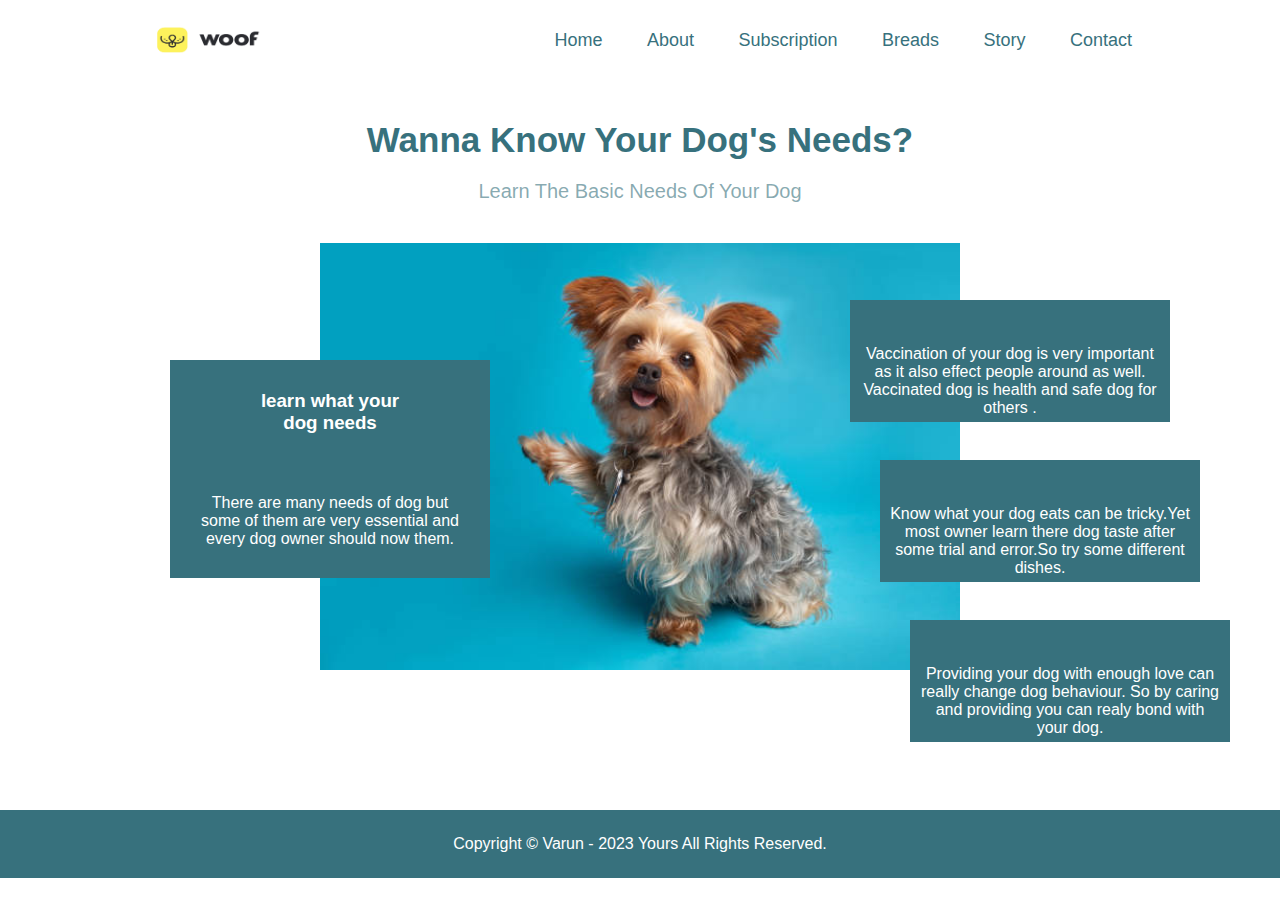
<file: about.html>
<html lang="en">

<head>
    <meta charset="UTF-8">
    <meta name="viewport" content="width=device-width, initial-scale=1.0">
    <title>Document</title>
    <link rel="stylesheet" href=>
    
    <link rel="stylesheet" href="https://cdnjs.cloudflare.com/ajax/libs/font-awesome/6.4.2/css/all.min.css"
        integrity="sha512-z3gLpd7yknf1YoNbCzqRKc4qyor8gaKU1qmn+CShxbuBusANI9QpRohGBreCFkKxLhei6S9CQXFEbbKuqLg0DA=="
        crossorigin="anonymous" referrerpolicy="no-referrer" />
<style>
    * {
    margin: 0;
    padding: 0;
    font-family: Verdana, Geneva, Tahoma, sans-serif;
    box-sizing: border-box;
}
nav img{
    cursor: pointer;
}



#header {
    width: 100%;
   
    
    background-size: cover;
    background-position: center;
}



.container {
    padding: 10px 10%;

}

nav {
    display: flex;
    justify-content: space-between;
    flex-wrap: wrap;
    align-items: center;
   
    
}

nav ul li {
    display: inline-block;
    list-style: none;
    margin: 10px 20px;
}

nav ul li a {
    color: rgb(0, 0, 0);
    text-decoration: none;
    font-size: 18px;
    position: relative;
    text-transform: capitalize;
    color: #37717D;
   
}


nav ul li a::after {
    content: '';
    width: 0;
    height: 3px;
    background: #37717D;
    position: absolute;
    left: 0;
    bottom: -6px;
    transition: 0.5s
}

nav ul li a:hover::after {
    width: 100%;
}
nav .fas{
    display: none;
}
#second {
    
    
    width: 100%;
    padding: 10px 0px;
    position: relative;

}

.header_two {
    padding: 20px 20px;
    
}

.header_two h2 {
    font-size: 35px;
    display: flex;
    justify-content: center;
    align-items: center;
    margin-top: 10px;
    text-transform: capitalize;
    color:#37717D   ;
    
   

}

.header_two p {
    font-size: 20px;
    display: flex;
    text-align: center;
    justify-content: center;
    padding-top: 20px;
    padding-bottom: 20px;
    text-transform: capitalize; 
    color: #37717d9a;   

}

#dog2 {
    display: flex;
    width: 50%;
    justify-content: center;
    align-items: center;
    margin: auto;
    padding-bottom: 100px;



}

.card {
    /* border: 2px solid black; */
    width: 25%;
    background-color: white;
    position: absolute;
    top: 280px;
    left: 170px;
    background-color: #37717D;
    color: white;


}

.card h3 {
    padding: 30px;
    text-align: center;
}

.card p {
    padding: 30px;
    text-align: center;
}

.card_2 {
    width: 25%;
    background-color: white;
    position: absolute;
    top: 220px;
    left: 850px;
    background-color: #37717D;
    color: white;
}

.card_2 a {
    text-decoration: none;
    color: rgb(255, 255, 255);
}

.card_2 a i:hover {
    transform: scale(1.4);
}

.card_2 i {
    font-size: 30px;
    padding: 20px;
    display: flex;
    justify-content: center;
    align-items: center;
    transition: 0.5s;
}

.card_2 p {
    padding: 5px 10px;
    text-align: center;
}

.card_3 {
    width: 25%;
    background-color: white;
    position: absolute;
    top: 380px;
    left: 880px;
    background-color: #37717D;
    color: white;
}

.card_3 i {
    font-size: 30px;
    padding: 20px;
    display: flex;
    justify-content: center;
    align-items: center;
    transition: 0.5s;
}

.card_3 p {
    padding: 5px 10px;
    text-align: center;
}

.card_3 a {
    text-decoration: none;
    color: rgb(255, 255, 255);
}

.card_3 a i:hover {
    transform: scale(1.4);
}

.card_4 {
    width: 25%;
    background-color: white;
    position: absolute;
    top: 540px;
    left: 910px;
    background-color: #37717D;
    color: white;
}

.card_4 i {
    font-size: 30px;
    padding: 20px;
    display: flex;
    justify-content: center;
    align-items: center;
    transition: 0.5s;
}

.card_4 p {
    padding: 5px 10px;
    text-align: center;
}

.card_4 a {
    text-decoration: none;
    color: rgb(255, 255, 255);
}

.card_4 a i:hover {
    transform: scale(1.4);
}
.copyright {
    width: 100%;
    text-align: center;
    padding: 25px 0;
    background: #262626;
    font-weight: 300;
    margin-top: 30px;
}

.copyright i {
    color: #00c3ff;
}
.copyright {
    width: 100%;
    text-align: center;
    padding: 25px 0;
    background: #37717D;
    font-weight: 300;
    margin-top: 30px;
}
@media screen and (max-width: 540px) {
   
   /* navbar */
   nav .fas{
       display: block;
       font-size: 25px;
       color: white;
   }

   nav ul{
       background-color: #37717D;
       position: fixed;
       top: 0;
       right:-200px;
       width: 200px;
       height:100vh;
       padding-top: 50px;
       z-index: 2;
       transition:  0.5s;
       padding-top: 50px;
   }

   nav ul li{
       display: block;
       padding: 5px 10px;
       
   }
   nav ul .fas{
      position: absolute;
      top: 25px;
      left: 25px;
      color: white;
   }
   nav ul li a{
       color: white;
   }
   nav ul li a::after{
       color: white;
   }
   /* second */
   .header_two h2 {
    font-size: 20px;
    text-align: center;
    }   
    .header_two p {
        font-size: 12px;
        
    
    }
    #dog2 {
       width: 100%;
         }
    
    .card {
        
        width: 28%;
        position: absolute;
        top: 230px;
        left: 5px;
    
    
    }.card h3 {
        padding: 2px;
        font-size: 8px;
        
    }
    
    .card p {
        padding: 2px 10px;
        font-size: 5px;
        
    }
    
    .card_2 {
        width: 25%;
        position: absolute;
        top: 360px;
        left: 20px;
    }
    
    .card_2 i {
        font-size: 30px;
        padding: 20px;
        
    }
    
    .card_2 p {
      display: none;
    }
    
    .card_3 {
        width: 25%;
        position: absolute;
        top: 360px;
        left:120px;
    }
    
    .card_3 i {
        font-size: 30px;
        padding: 20px;
    }
    
    .card_3 p {
        display: none;
    }
    .card_4 {
        width: 25%;
        position: absolute;
        top: 360px;
        left: 220px;
    }
    
    .card_4 i {
        font-size: 30px;
        padding: 20px;
    }
    
    .card_4 p {
        display: none;
    }

    }
</style>

</head>

<body>
    <div id="header">
        <div class="container">
            <nav>
                <img src="./images/logo2.jpg" class="logo" alt="" height="60px" width="150px">
                <ul id="sidemenu">
                    <li><a href="index.html">home</a></li>
                    <li><a href="about.html">About</a></li>
                    <li><a href="subscription.html">subscription</a></li>
                    <li><a href="breads.html">breads</a></li>
                    <li><a href="story.html">story</a></li>
                    <li><a href="contact.html">contact</a></li>
                    <i class="fas fa-times" onclick="closemenu()"></i>
                </ul>
                <i class="fas fa-bars" style="color:#37717D;" onclick="openmenu()"></i>
            </nav>
           
        </div>
    </div>

    <!-- second base  -->
    <div id="second">   
        <div class="header_two">
            <h2>wanna know your dog's needs?</h2>
            <p>learn the basic needs of your dog</p>
        </div>


        <img src="./images/pointing-dog.jpg" id="dog2" alt="" height="auto" width="80%">

        <div class="card">
            <h3>learn what your <br> dog needs</h3>
            <p>There are many needs of dog but some of them are very essential and every dog owner should now them.</p>
        </div>
        <div class="card_2">
            <i class="fa-solid fa-syringe"></i>
            <p>Vaccination of your dog is very important as it also effect people around as well. Vaccinated dog is health and safe dog for others .</p>
        </div>
        <div class="card_3">
            <i class="fa-solid fa-bowl-food"></i>
            <p>Know what your dog eats can be tricky.Yet most owner learn there dog taste after some trial and error.So try some different dishes. </p>
        </div>
        <div class="card_4">
           <i class="fa-solid fa-heart"></i>
            <p>Providing your dog with enough love can really change dog behaviour. So by caring and providing you can realy bond with your dog.</p>
        </div>
    </div>

            <!-- footer -->


            <div id="footer">
                <div class="copyright">
                    <p style="color:white;"> Copyright © Varun - 2023 Yours <i class="fa-solid fa-heart" style="color: white;"></i> All Rights Reserved.</p>
                </div>


            <script>

             var sidemeu = document.getElementById("sidemenu");
              
             function openmenu(){
                sidemeu.style.right = "0";

             }
             function closemenu(){
                sidemeu.style.right = "-200px";

             }

            </script>
</body>

</html>
</file>
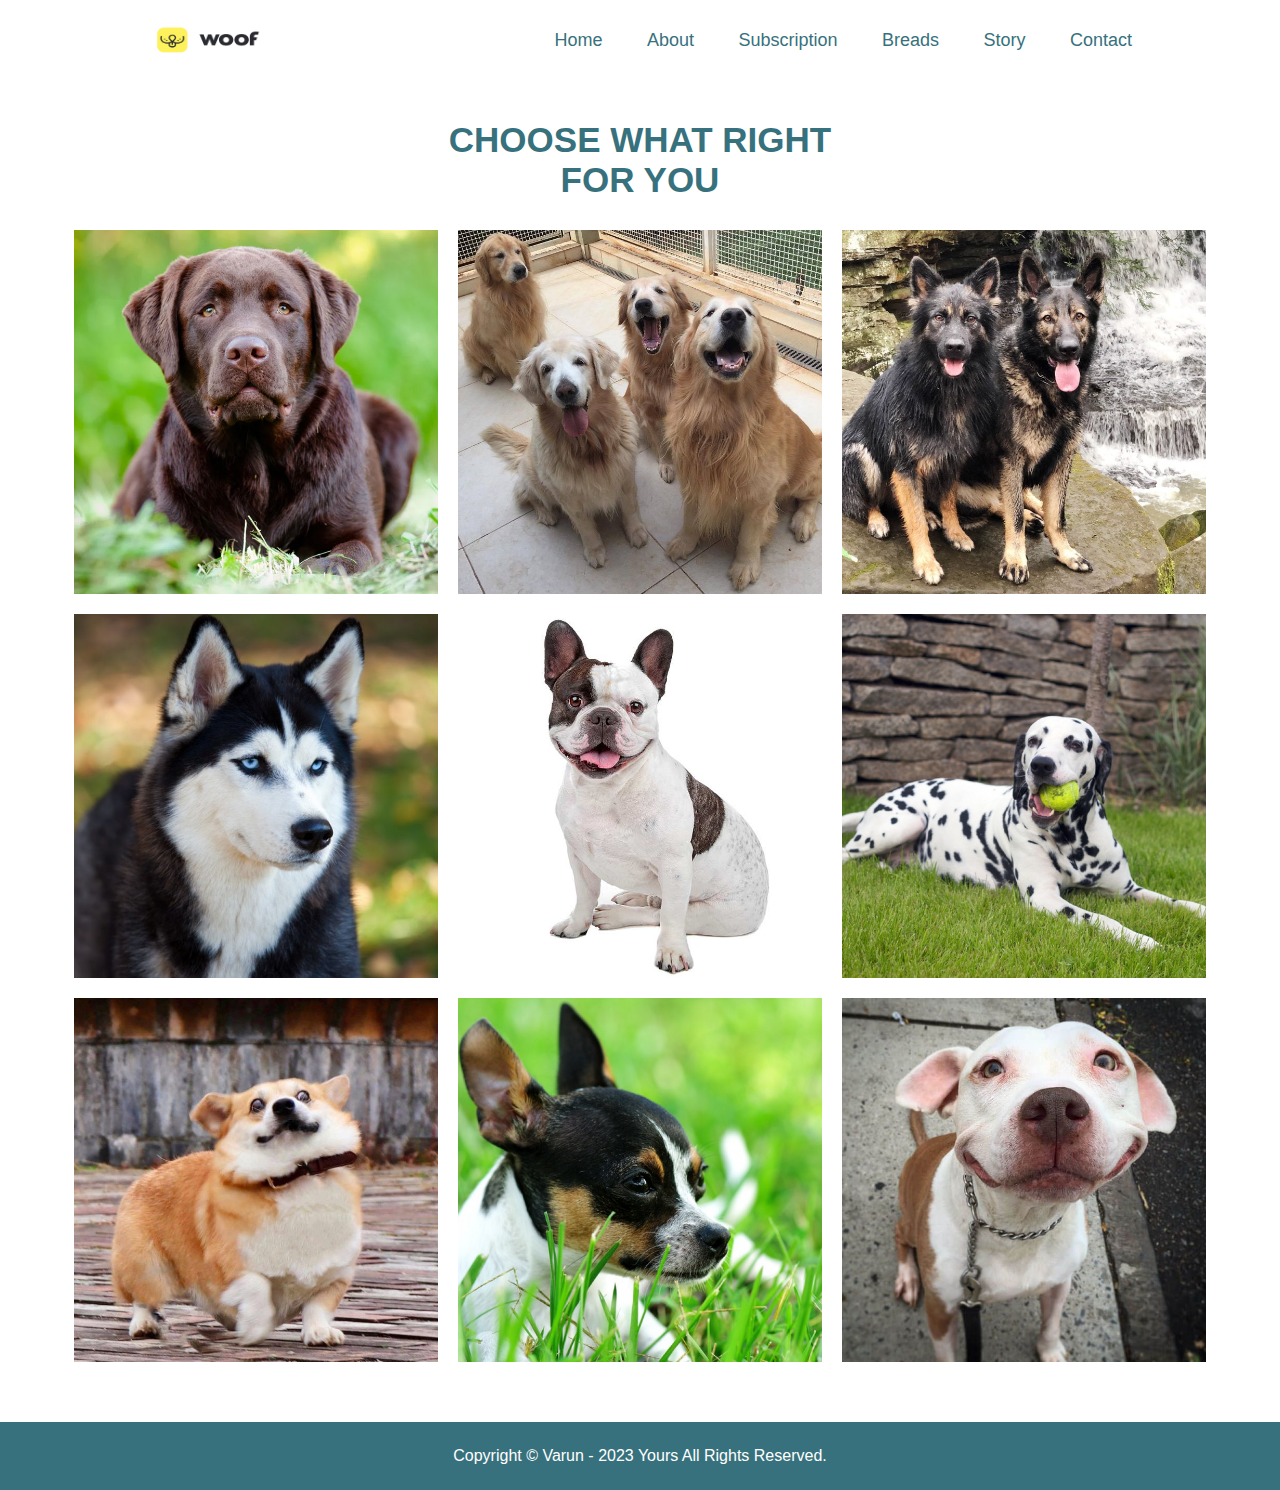
<file: breads.html>
<html lang="en">

<head>
    <meta charset="UTF-8">
    <meta name="viewport" content="width=device-width, initial-scale=1.0">
    <title>Document</title>
    <link rel="stylesheet" href=>
    
    <link rel="stylesheet" href="https://cdnjs.cloudflare.com/ajax/libs/font-awesome/6.4.2/css/all.min.css"
        integrity="sha512-z3gLpd7yknf1YoNbCzqRKc4qyor8gaKU1qmn+CShxbuBusANI9QpRohGBreCFkKxLhei6S9CQXFEbbKuqLg0DA=="
        crossorigin="anonymous" referrerpolicy="no-referrer" />
<style>
    * {
    margin: 0;
    padding: 0;
    font-family: Verdana, Geneva, Tahoma, sans-serif;
    box-sizing: border-box;
}
nav img{
    cursor: pointer;
}



#header {
    width: 100%;
   
    
    background-size: cover;
    background-position: center;
}



.container {
    padding: 10px 10%;

}

nav {
    display: flex;
    justify-content: space-between;
    flex-wrap: wrap;
    align-items: center;
   
    
}

nav ul li {
    display: inline-block;
    list-style: none;
    margin: 10px 20px;
}

nav ul li a {
    color: rgb(0, 0, 0);
    text-decoration: none;
    font-size: 18px;
    position: relative;
    text-transform: capitalize;
    color: #37717D;
   
}


nav ul li a::after {
    content: '';
    width: 0;
    height: 3px;
    background: #37717D;
    position: absolute;
    left: 0;
    bottom: -6px;
    transition: 0.5s
}

nav ul li a:hover::after {
    width: 100%;
}
nav .fas{
    display: none;
}
/* fourth */
/* fourth */
#fourth {
    padding: 20px 0;
    width: 100%;
}

#fourth h1 {
    font-size: 35px;

    display: flex;
    align-items: center;
    justify-content: center;
    
    text-align: center;
    padding: 20px;
    color: #37717D;
  

}

.dogbreads {

   
    width: 90%;
    margin: auto;
    display: flex;
   
    flex-wrap: wrap;
   
    

}


.gallary img {
    height: auto;
    width: 100%;
    transition: 0.5s;
}

.gallary {
    flex: 300px;
    position: relative;
    margin: 10px;
   

}

.layer {
    width: 100% ;
    height: 0;
    background-color:#37717da2;
    position: absolute;
    left: 0;
    bottom: 0;
    overflow: hidden;
    transition: 0.5s;
    cursor: pointer;
     text-align: center;
}

.gallary:hover .layer {
    height: 200px;
}


.gallary h4 {
    text-align: center;
    padding: 10px;
    color: white;

}

.gallary p {
    text-align: center;
    padding: 5px 10px;
    color: white;

}



.copyright {
    width: 100%;
    text-align: center;
    padding: 25px 0;
    background: #262626;
    font-weight: 300;
    margin-top: 30px;
}

.copyright i {
    color: #00c3ff;
}
.copyright {
    width: 100%;
    text-align: center;
    padding: 25px 0;
    background: #37717D;
    font-weight: 300;
    margin-top: 30px;
}
@media screen and (max-width: 540px) {
   
   /* navbar */
   nav .fas{
       display: block;
       font-size: 25px;
       color: white;
   }

   nav ul{
       background-color: #37717D;
       position: fixed;
       top: 0;
       right:-200px;
       width: 200px;
       height:100vh;
       padding-top: 50px;
       z-index: 2;
       transition:  0.5s;
       padding-top: 50px;
   }

   nav ul li{
       display: block;
       padding: 5px 10px;
       
   }
   nav ul .fas{
      position: absolute;
      top: 25px;
      left: 25px;
      color: white;
   }
   nav ul li a{
       color: white;
   }
   nav ul li a::after{
       color: white;
   }
    /* fourth */

    #fourth h1 {
    font-size: 25px;
    }
    
  

    }
</style>

</head>

<body>
    <div id="header">
        <div class="container">
            <nav>
                <img src="./images/logo2.jpg" class="logo" alt="" height="60px" width="150px">
                <ul id="sidemenu">
                    <li><a href="index.html">home</a></li>
                    <li><a href="about.html">About</a></li>
                    <li><a href="subscription.html">subscription</a></li>
                    <li><a href="breads.html">breads</a></li>
                    <li><a href="story.html">story</a></li>
                    <li><a href="contact.html">contact</a></li>
                    <i class="fas fa-times" onclick="closemenu()"></i>
                </ul>
                <i class="fas fa-bars" style="color:#37717D;" onclick="openmenu()"></i>
            </nav>
           
        </div>
    </div>

     <!-- fourth -->

     <div id="fourth">
        <h1>CHOOSE WHAT RIGHT <br> FOR YOU</h1>
        <div class="dogbreads">
            <div class="gallary">
                <img src="./images/G-1.webp" alt="">
                <div class="layer">
                    <h4>Labrador</h4>
                    <p>The Labrador Retriever, or simply Labrador, is a British breed of retriever gun dog. It was developed in the United Kingdom from fishing dogs imported from the colony of Newfoundland</p>
                    <a href="" >For More Info.</a>
                </div>
            </div>
            <div class="gallary">
                <img src="./images/G-2.jpg" alt="">
                <div class="layer">
                    <h4>Golden Retriver</h4>
                    <p>The Golden Retriever is a Scottish breed of retriever dog of medium size. It is characterised by a gentle and affectionate nature and a striking golden coat. </p>
                    <a href="">For More Info.</a>
                </div>
            </div>
            <div class="gallary">
                <img src="./images/G-3.jpg" alt="">
                <div class="layer">
                    <h4>Germen shepherd</h4>
                    <p>The German Shepherd[a], also known in Britain as an Alsatian, is a German breed of working dog of medium to large size. The breed was developed by Max von Stephanitz.</p>
                    <a href="">For More Info.</a>
                </div>
            </div>
            <div class="gallary">
                <img src="./images/G-4.jpg" alt="">
                <div class="layer">
                    <h4>Husky</h4>
                    <p>Husky is a general term for a dog used in the polar regions, primarily and specifically for work as sled dogs. It refers to a traditional northern type, notable for its cold-weather tolerance.</p>
                    <a href="">For More Info.</a>
                </div>
            </div>
            <div class="gallary">
                <img src="./images/G-5.jpg" alt="">
                <div class="layer">
                    <h4>French Bulldog</h4>
                    <p>The French Bulldog, French: Bouledogue Français, is a French breed of companion dog or toy dog. It appeared in Paris in the mid-nineteenth century, apparently the result of cross-breeding </p>
                    <a href="">For More Info.</a>
                </div>
            </div>
            <div class="gallary">
                <img src="./images/G-6.jpg" alt="">
                <div class="layer">
                    <h4>Dalmatian</h4>
                    <p>The Dalmatian is a breed of dog,[2] which has a white coat marked with black or brown-coloured spots. Originating as a hunting dog, it was also used as a carriage dog in its early days. .</p>
                    <a href="">For More Info.</a>
                </div>
            </div>
            <div class="gallary">
                <img src="./images/G-9.jpg" alt="">
                <div class="layer">
                    <h4>Welsh Corgi</h4>
                    <p>The Welsh Corgi plural Corgwn is a small type of herding dog that originated in Wales. The name corgi is derived from the Welsh words cor and ci</p>
                    <a href="">For More Info.</a>
                </div>
            </div>
            <div class="gallary">
                <img src="./images/G-8.jpg" alt="">
                <div class="layer">
                    <h4>Chihuahua</h4>
                    <p>The Chihuahua(or Spanish: Chihuahueño) is a Mexican breed of toy dog. It is named for the Mexican state of Chihuahua and is among the smallest of all dog breeds</p>
                    <a href="">For More Info.</a>
                </div>
            </div>
            <div class="gallary">
                <img src="./images/G-10.jpg" alt="">
                <div class="layer">
                    <h4>Pitbull</h4>
                    <p>Pit bull is a term used in the United States for a type of dog believed to have descended from bull and terriers, while in other countries such as the United Kingdom.</p>
                    <a href="">For More Info.</a>
                </div>
            </div>


        </div>
    </div>


            <!-- footer -->


            <div id="footer">
                <div class="copyright">
                    <p style="color:white;"> Copyright © Varun - 2023 Yours <i class="fa-solid fa-heart" style="color: white;"></i> All Rights Reserved.</p>
                </div>


            <script>

             var sidemeu = document.getElementById("sidemenu");
              
             function openmenu(){
                sidemeu.style.right = "0";

             }
             function closemenu(){
                sidemeu.style.right = "-200px";

             }

            </script>
</body>

</html>
</file>
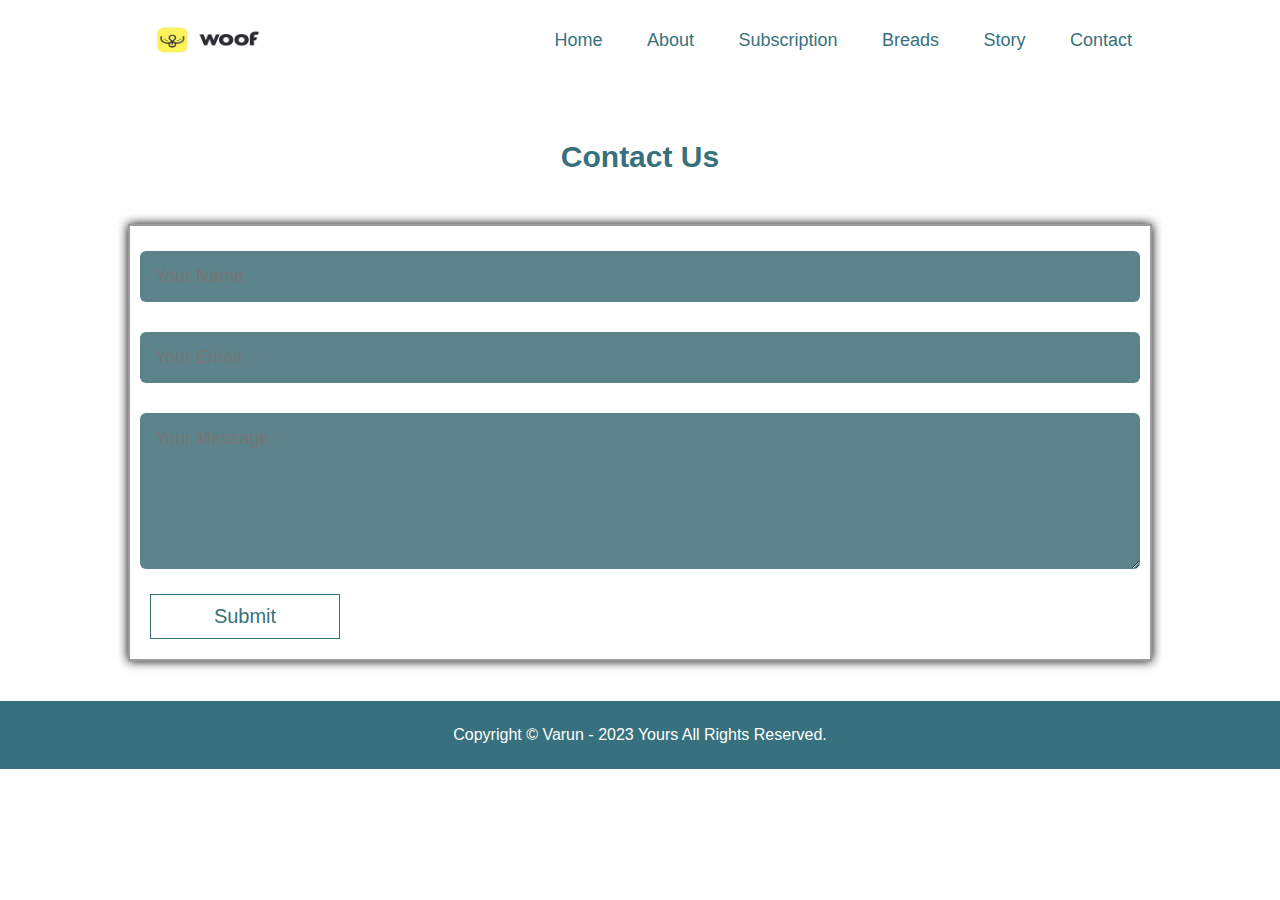
<file: contact.html>
<html lang="en">

<head>
    <meta charset="UTF-8">
    <meta name="viewport" content="width=device-width, initial-scale=1.0">
    <title>Document</title>
    <link rel="stylesheet" href=>
    
    <link rel="stylesheet" href="https://cdnjs.cloudflare.com/ajax/libs/font-awesome/6.4.2/css/all.min.css"
        integrity="sha512-z3gLpd7yknf1YoNbCzqRKc4qyor8gaKU1qmn+CShxbuBusANI9QpRohGBreCFkKxLhei6S9CQXFEbbKuqLg0DA=="
        crossorigin="anonymous" referrerpolicy="no-referrer" />
<style>
    * {
    margin: 0;
    padding: 0;
    font-family: Verdana, Geneva, Tahoma, sans-serif;
    box-sizing: border-box;
}
nav img{
    cursor: pointer;
}



#header {
    width: 100%;
   
    
    background-size: cover;
    background-position: center;
}



.container {
    padding: 10px 10%;

}

nav {
    display: flex;
    justify-content: space-between;
    flex-wrap: wrap;
    align-items: center;
   
    
}

nav ul li {
    display: inline-block;
    list-style: none;
    margin: 10px 20px;
}

nav ul li a {
    color: rgb(0, 0, 0);
    text-decoration: none;
    font-size: 18px;
    position: relative;
    text-transform: capitalize;
    color: #37717D;
   
}


nav ul li a::after {
    content: '';
    width: 0;
    height: 3px;
    background: #37717D;
    position: absolute;
    left: 0;
    bottom: -6px;
    transition: 0.5s
}

nav ul li a:hover::after {
    width: 100%;
}
nav .fas{
    display: none;
}

/* button */
.bttn  {
   border: 1px solid #37717D;
   background: none;
   padding: 10px 20px;
   font-size: 20px;
   cursor: pointer;
   margin: 10px;
   transition: 0.8s;
   position: relative;
   overflow: hidden;
   width: 190px;
   
   
   

}
.btn1{
    color: #37717D;
}

.btn1:hover{
    color:rgb(255, 255, 255) ;
}

.bttn::before{
    content: '';
    position: absolute;
    left: 0;
    width: 100%;
    height: 0;
    background: #37717D;
    z-index: -1;
    transition: 0.8s;
}

.btn1::before{
    top: 0;
    border-radius: 0 0 50% 50%;
}

.btn1:hover::before{
    height: 180%;
}
/* contact */



.contact-right form {
    width: 100%;

}

form input,
form textarea {
    width: 100%;
    border: 0;
    outline: none;
    background: #5d838a;
    padding: 15px;
    margin: 15px 0;
    color: #ffffff;
    font-size: 18px;
    border-radius: 6px;
}

form .btn2 {
    padding: 14px 60px;
    font-size: 18px;
    margin-top: 20px;
    cursor: pointer;
}

.contact-right form {
    border: 2px solid rgba(150, 148, 148, 0.939);
    padding: 10px;
    /* margin-top: 150px; */
    box-shadow: 0px 0px 10px;

}

.contact-right h2 {
    font-size: 30px;
    padding: 50px;
    text-align: center;
    color: #37717D;
    text-transform: capitalize;

}


.copyright {
    width: 100%;
    text-align: center;
    padding: 25px 0;
    background: #262626;
    font-weight: 300;
    margin-top: 30px;
}

.copyright i {
    color: #00c3ff;
}
.copyright {
    width: 100%;
    text-align: center;
    padding: 25px 0;
    background: #37717D;
    font-weight: 300;
    margin-top: 30px;
}
@media screen and (max-width: 540px) {
   
   /* navbar */
   nav .fas{
       display: block;
       font-size: 25px;
       color: white;
   }

   nav ul{
       background-color: #37717D;
       position: fixed;
       top: 0;
       right:-200px;
       width: 200px;
       height:100vh;
       padding-top: 50px;
       z-index: 2;
       transition:  0.5s;
       padding-top: 50px;
   }

   nav ul li{
       display: block;
       padding: 5px 10px;
       
   }
   nav ul .fas{
      position: absolute;
      top: 25px;
      left: 25px;
      color: white;
   }
   nav ul li a{
       color: white;
   }
   nav ul li a::after{
       color: white;
   }
   /* sixth     */
   .contact-right h2 {
        padding: 20px;
        }

  

    }
</style>

</head>

<body>
    <div id="header">
        <div class="container">
            <nav>
                <img src="./images/logo2.jpg" class="logo" alt="" height="60px" width="150px">
                <ul id="sidemenu">
                    <li><a href="index.html">home</a></li>
                    <li><a href="about.html">About</a></li>
                    <li><a href="subscription.html">subscription</a></li>
                    <li><a href="breads.html">breads</a></li>
                    <li><a href="story.html">story</a></li>
                    <li><a href="contact.html">contact</a></li>
                    <i class="fas fa-times" onclick="closemenu()"></i>
                </ul>
                <i class="fas fa-bars" style="color:#37717D;" onclick="openmenu()"></i>
            </nav>
           
        </div>
    </div>
    <div id="sixth">

        <div class="container">
            <div class="row">

                <div class="contact-right">
                    <h2>contact us</h2>
                    <form>

                        <input type="text" name="Name" placeholder="Your Name"required>
                        <input type="email" name="Email" placeholder="Your Email" required>
                        <textarea name="Message" rows="6" placeholder="Your Message"></textarea>
                        <button type="submit" class="bttn btn1">Submit</button>


                    </form>

                </div>

            </div>
        </div>
      
            <!-- footer -->


            <div id="footer">
                <div class="copyright">
                    <p style="color:white;"> Copyright © Varun - 2023 Yours <i class="fa-solid fa-heart" style="color: white;"></i> All Rights Reserved.</p>
                </div>


            <script>

             var sidemeu = document.getElementById("sidemenu");
              
             function openmenu(){
                sidemeu.style.right = "0";

             }
             function closemenu(){
                sidemeu.style.right = "-200px";

             }

            </script>
</body>

</html>
</file>
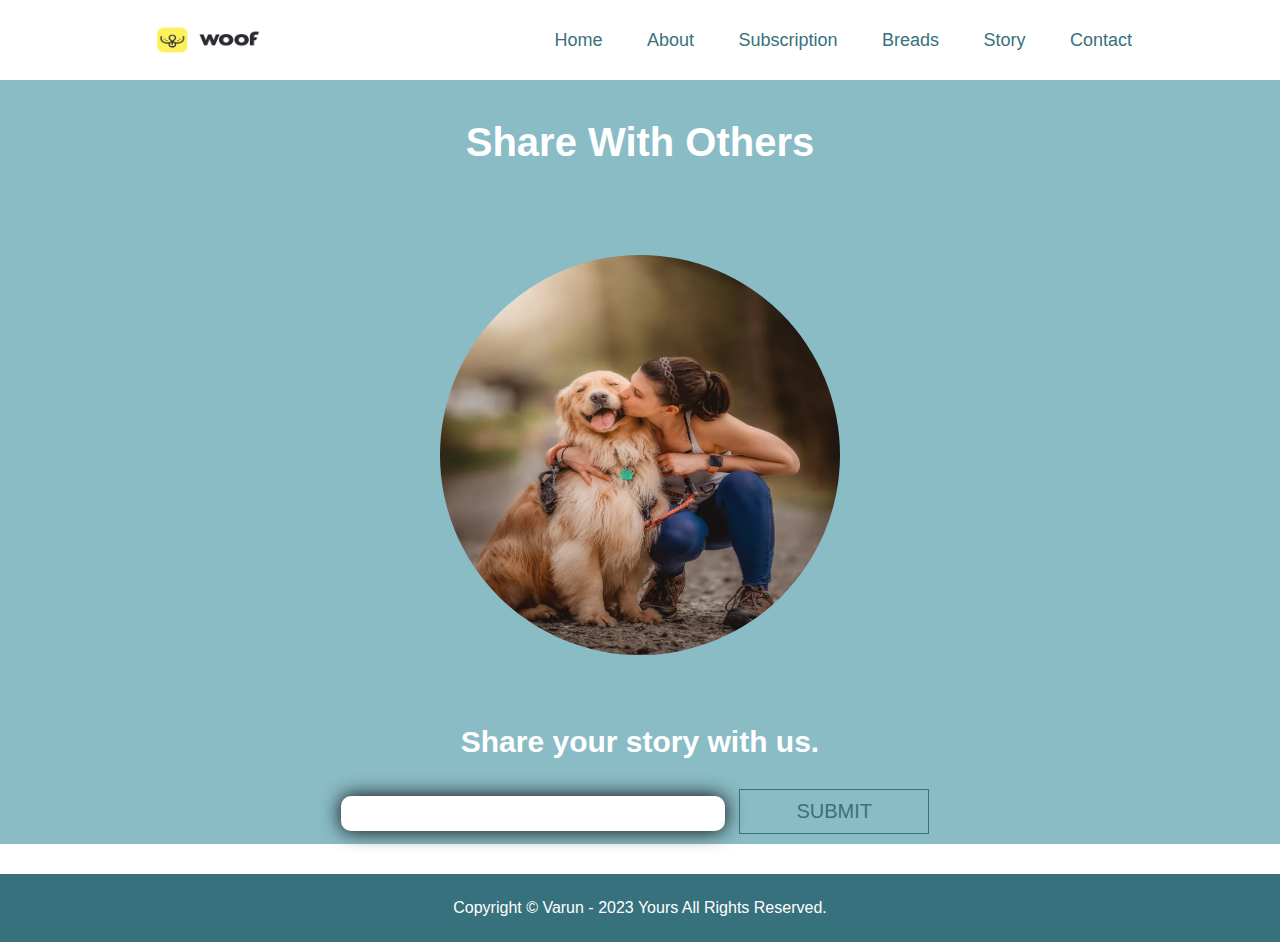
<file: story.html>
<html lang="en">

<head>
    <meta charset="UTF-8">
    <meta name="viewport" content="width=device-width, initial-scale=1.0">
    <title>Document</title>
    <link rel="stylesheet" href=>
    
    <link rel="stylesheet" href="https://cdnjs.cloudflare.com/ajax/libs/font-awesome/6.4.2/css/all.min.css"
        integrity="sha512-z3gLpd7yknf1YoNbCzqRKc4qyor8gaKU1qmn+CShxbuBusANI9QpRohGBreCFkKxLhei6S9CQXFEbbKuqLg0DA=="
        crossorigin="anonymous" referrerpolicy="no-referrer" />
<style>
    * {
    margin: 0;
    padding: 0;
    font-family: Verdana, Geneva, Tahoma, sans-serif;
    box-sizing: border-box;
}
nav img{
    cursor: pointer;
}



#header {
    width: 100%;
   
    
    background-size: cover;
    background-position: center;
}



.container {
    padding: 10px 10%;

}

nav {
    display: flex;
    justify-content: space-between;
    flex-wrap: wrap;
    align-items: center;
   
    
}

nav ul li {
    display: inline-block;
    list-style: none;
    margin: 10px 20px;
}

nav ul li a {
    color: rgb(0, 0, 0);
    text-decoration: none;
    font-size: 18px;
    position: relative;
    text-transform: capitalize;
    color: #37717D;
   
}


nav ul li a::after {
    content: '';
    width: 0;
    height: 3px;
    background: #37717D;
    position: absolute;
    left: 0;
    bottom: -6px;
    transition: 0.5s
}

nav ul li a:hover::after {
    width: 100%;
}
nav .fas{
    display: none;
}
/* fifth */

#fifth {

width: 100%;
background-color: #8abcc6;
}

.friend img {
height: 400px;
width: 400px;
display: flex;

margin: 50px auto;
align-items: center;
justify-content: center;
/* margin-top: 100px; */
border-radius: 50%;
transition: 0.7s;
}
.friend:hover img{
box-shadow: 0px 0px 20px white;
} 

.friend img:hover {
transform: scale(1.1);

}

.friend h2 {
font-size: 40px;
text-align: center;
padding: 40px 10px;
color: #ffffff;
text-transform: capitalize;

}

.content {
text-align: center;
}

.content h3 {
font-size: 30px;
padding: 20px;
color: white;
}

#story {
border-radius: 10px;
padding: 10px 0px;
width: 30%;
border: none;
box-shadow: 0px 0px 20px black;
}

#submit {
padding: 10px 20px;
border-radius: 10px;
border: none;
margin: 10px;


}

#submit:hover {
transform: scale(1.1);
}
/* button */
.bttn  {
   border: 1px solid #37717D;
   background: none;
   padding: 10px 20px;
   font-size: 20px;
   cursor: pointer;
   margin: 10px;
   transition: 0.8s;
   position: relative;
   overflow: hidden;
   width: 190px;
   
   
   

}
.btn1{
    color: #37717D;
}

.btn1:hover{
    color:rgb(255, 255, 255) ;
}

.bttn::before{
    content: '';
    position: absolute;
    left: 0;
    width: 100%;
    height: 0;
    background: #37717D;
    z-index: -1;
    transition: 0.8s;
}

.btn1::before{
    top: 0;
    border-radius: 0 0 50% 50%;
}

.btn1:hover::before{
    height: 180%;
}

.copyright {
    width: 100%;
    text-align: center;
    padding: 25px 0;
    background: #262626;
    font-weight: 300;
    margin-top: 30px;
}

.copyright i {
    color: #00c3ff;
}
.copyright {
    width: 100%;
    text-align: center;
    padding: 25px 0;
    background: #37717D;
    font-weight: 300;
    margin-top: 30px;
}
@media screen and (max-width: 540px) {
   
   /* navbar */
   nav .fas{
       display: block;
       font-size: 25px;
       color: white;
   }

   nav ul{
       background-color: #37717D;
       position: fixed;
       top: 0;
       right:-200px;
       width: 200px;
       height:100vh;
       padding-top: 50px;
       z-index: 2;
       transition:  0.5s;
       padding-top: 50px;
   }

   nav ul li{
       display: block;
       padding: 5px 10px;
       
   }
   nav ul .fas{
      position: absolute;
      top: 25px;
      left: 25px;
      color: white;
   }
   nav ul li a{
       color: white;
   }
   nav ul li a::after{
       color: white;
   }
  /* fifth */

  .friend img {
        height: 200px;
        width: 200px;
        }
    
    .friend h2 {
        font-size:30px;
        padding: 20px 10px;
       }
    .content h3 {
        font-size: 30px;
        ;
    }
    #story {
         width: 50%;
         }


    }
</style>

</head>

<body>
    <div id="header">
        <div class="container">
            <nav>
                <img src="./images/logo2.jpg" class="logo" alt="" height="60px" width="150px">
                <ul id="sidemenu">
                    <li><a href="index.html">home</a></li>
                    <li><a href="about.html">About</a></li>
                    <li><a href="subscription.html">subscription</a></li>
                    <li><a href="breads.html">breads</a></li>
                    <li><a href="story.html">story</a></li>
                    <li><a href="contact.html">contact</a></li>
                    <i class="fas fa-times" onclick="closemenu()"></i>
                </ul>
                <i class="fas fa-bars" style="color:#37717D;" onclick="openmenu()"></i>
            </nav>
           
        </div>
    </div>

       <!-- fifth -->

       <div id="fifth">
        <div class="friend">
            <h2>share with others </h2>
            <a href=""><img src="./images/friend.webp" alt=""></a>
        </div>
        <div class="content">
            <h3>Share your story with us.</h3>
            <input type="text" name="STORY" id="story">
            <button class="bttn btn1">SUBMIT</button>
        </div>
    </div>
    
            <!-- footer -->


            <div id="footer">
                <div class="copyright">
                    <p style="color:white;"> Copyright © Varun - 2023 Yours <i class="fa-solid fa-heart" style="color: white;"></i> All Rights Reserved.</p>
                </div>


            <script>

             var sidemeu = document.getElementById("sidemenu");
              
             function openmenu(){
                sidemeu.style.right = "0";

             }
             function closemenu(){
                sidemeu.style.right = "-200px";

             }

            </script>
</body>

</html>
</file>
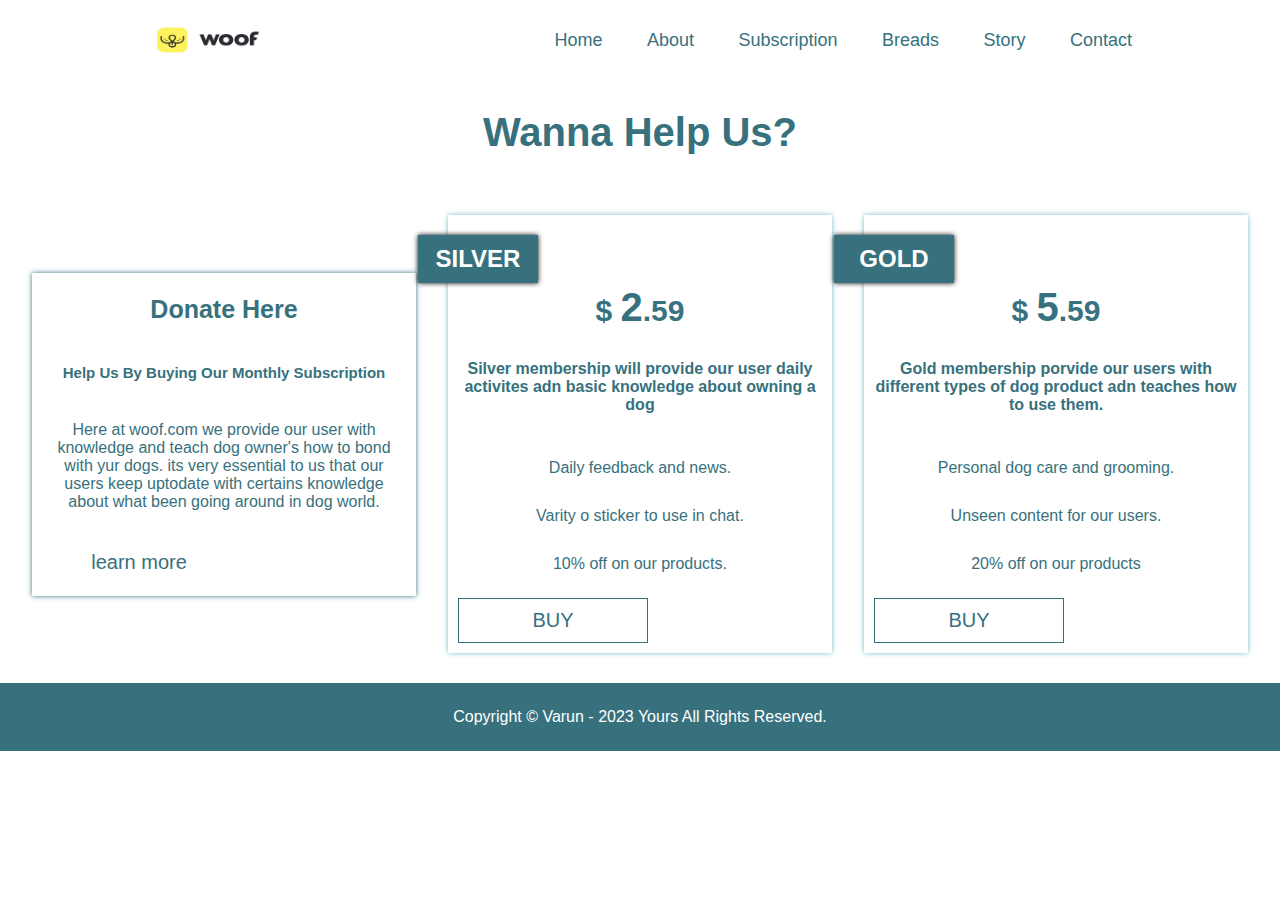
<file: subscription.html>
<html lang="en">

<head>
    <meta charset="UTF-8">
    <meta name="viewport" content="width=device-width, initial-scale=1.0">
    <title>Document</title>
    <link rel="stylesheet" href=>
    
    <link rel="stylesheet" href="https://cdnjs.cloudflare.com/ajax/libs/font-awesome/6.4.2/css/all.min.css"
        integrity="sha512-z3gLpd7yknf1YoNbCzqRKc4qyor8gaKU1qmn+CShxbuBusANI9QpRohGBreCFkKxLhei6S9CQXFEbbKuqLg0DA=="
        crossorigin="anonymous" referrerpolicy="no-referrer" />
<style>
    * {
    margin: 0;
    padding: 0;
    font-family: Verdana, Geneva, Tahoma, sans-serif;
    box-sizing: border-box;
}
nav img{
    cursor: pointer;
}



#header {
    width: 100%;
   
    
    background-size: cover;
    background-position: center;
}



.container {
    padding: 10px 10%;

}

nav {
    display: flex;
    justify-content: space-between;
    flex-wrap: wrap;
    align-items: center;
   
    
}

nav ul li {
    display: inline-block;
    list-style: none;
    margin: 10px 20px;
}

nav ul li a {
    color: rgb(0, 0, 0);
    text-decoration: none;
    font-size: 18px;
    position: relative;
    text-transform: capitalize;
    color: #37717D;
   
}


nav ul li a::after {
    content: '';
    width: 0;
    height: 3px;
    background: #37717D;
    position: absolute;
    left: 0;
    bottom: -6px;
    transition: 0.5s
}

nav ul li a:hover::after {
    width: 100%;
}
nav .fas{
    display: none;
}
/* third */

/* third */



.header_three h3 {
    font-size: 40px;
    color: #37717D;
    text-align: center;
    padding: 10px;
    margin-top: 20px;
    text-transform: capitalize;
}

.cards-list {

    /* display: grid;
        grid-template-columns: repeat(auto-fit, minmax(250px, 1fr)); 
        grid-gap: 40px;*/
    margin-top: 50px;
    display: flex;
    justify-content: space-evenly;
    align-items: center;
    width: 100%;
}

.cards {
    border: 2px solid rgba(0, 0, 0, 0);
    box-shadow: 0px 0px 5px #37717D;
    width: 30%;

}

.cards h4 {
    padding: 20px;
    text-align: center;
    font-size: 25px;
    text-transform: capitalize;
    color: #37717D;
}

.cards h6 {
    padding: 20px;
    font-size: 15px;
    text-align: center;
    text-transform: capitalize;
    color: #37717D;
}

.cards p {
    padding: 20px;
    text-align: center;
    
    color: #37717D;

}

.cards button {

    padding: 10px;

    
    border: none;
    margin-top: 10px;
    margin-bottom: 10px;


}
.cards:hover{
    box-shadow: 0px 0px 10px;
}

.cards_two {
    
    position: relative;
    box-shadow: 0px 0px 5px#76b9c6;
    width: 30%;
    color: #37717D;


}
.cards_two:hover{
    box-shadow: 0px 0px 10px;
}

.cards_two h4 {
    font-size: 30px;
    text-align: center;
    margin-top: 70px;
    margin-bottom: 20px;
}

.cards_two #dollar {
    font-size: 40px;
    color: #37717D;
}

#cents {
    font-size: 30px;

}

.cards_two h2 {

    padding: 10px;
    margin-top: 10px;
    background-color: #37717D;
    color: white;
    text-align: center;
    width: 120px;
    position: absolute;
    top: 10px;
    left: -30px;
    box-shadow: 0px 0px 5px black;

}

.cards_two h6 {
    font-size: 16px;
    padding: 10px;
    text-align: center;
    margin: 20px 0;

}

.cards_two ul li {
    list-style: none;
    padding: 15px;
    text-align: center;
}

.cards_two button {
    
    margin-top: 10px;
    margin-bottom: 10px;
    padding: 10px;

}
/* button */
.bttn  {
   border: 1px solid #37717D;
   background: none;
   padding: 10px 20px;
   font-size: 20px;
   cursor: pointer;
   margin: 10px;
   transition: 0.8s;
   position: relative;
   overflow: hidden;
   width: 190px;
   
   
   

}
.btn1{
    color: #37717D;
}

.btn1:hover{
    color:rgb(255, 255, 255) ;
}

.bttn::before{
    content: '';
    position: absolute;
    left: 0;
    width: 100%;
    height: 0;
    background: #37717D;
    z-index: -1;
    transition: 0.8s;
}

.btn1::before{
    top: 0;
    border-radius: 0 0 50% 50%;
}

.btn1:hover::before{
    height: 180%;
}


/* copyright */
.copyright {
    width: 100%;
    text-align: center;
    padding: 25px 0;
    background: #262626;
    font-weight: 300;
    margin-top: 30px;
}

.copyright i {
    color: #00c3ff;
}
.copyright {
    width: 100%;
    text-align: center;
    padding: 25px 0;
    background: #37717D;
    font-weight: 300;
    margin-top: 30px;
}
@media screen and (max-width: 540px) {
   
   /* navbar */
   nav .fas{
       display: block;
       font-size: 25px;
       color: white;
   }

   nav ul{
       background-color: #37717D;
       position: fixed;
       top: 0;
       right:-200px;
       width: 200px;
       height:100vh;
       padding-top: 50px;
       z-index: 2;
       transition:  0.5s;
       padding-top: 50px;
   }

   nav ul li{
       display: block;
       padding: 5px 10px;
       
   }
   nav ul .fas{
      position: absolute;
      top: 25px;
      left: 25px;
      color: white;
   }
   nav ul li a{
       color: white;
   }
   nav ul li a::after{
       color: white;
   }
    /* third */
    .header_three h3 {
        font-size: 35px;
        }
    
    .cards-list {
        margin-top: 50px;
        display: flex;
        justify-content: space-evenly;
        align-items: center;
        width: 100%;
        display: block;
    }
    
    .cards {
        width: 100%;
        margin-bottom: 10px;
    }
    .cards h4 {
        padding: 20px;
        text-align: center;
        font-size: 25px;
    }
    .cards_two {
        width: 100%;
        margin-bottom: 10px;
    }
    .cards_two h2 {
       display: none;
    }

    }
</style>

</head>

<body>
    <div id="header">
        <div class="container">
            <nav>
                <img src="./images/logo2.jpg" class="logo" alt="" height="60px" width="150px">
                <ul id="sidemenu">
                    <li><a href="index.html">home</a></li>
                    <li><a href="about.html">About</a></li>
                    <li><a href="subscription.html">subscription</a></li>
                    <li><a href="breads.html">breads</a></li>
                    <li><a href="story.html">story</a></li>
                    <li><a href="contact.html">contact</a></li>
                    <i class="fas fa-times" onclick="closemenu()"></i>
                </ul>
                <i class="fas fa-bars" style="color:#37717D;" onclick="openmenu()"></i>
            </nav>
           
        </div>
    </div>

    <!-- third base -->
    <div id="third">
        <div class="header_three">
            <h3>Wanna help us?</h3>

            <div class="third">
                <div class="cards-list">
                    <div class="cards">
                        <h4>donate here</h4>
                        <h6>help us by buying our monthly subscription </h6>
                        <p>Here at woof.com we provide our user with knowledge and teach dog owner's how to bond with yur dogs. its very essential to us that our users keep uptodate with certains knowledge about what been going around in dog world. </p>
                        <button class="bttn btn1">learn more</button>
                    </div>
                    <div class="cards_two">
                        <h2>SILVER</h2>
                        <h4>$ <span id="dollar">2<span id="cents">.59</span></span></h4>
                        <h6>Silver membership will provide our user daily activites adn basic knowledge about owning  a dog  </h6>
                        <ul>
                            <li>Daily feedback and news.</li>
                            <li>Varity o sticker to use in chat.</li>
                            <li>10% off on our products.</li>
                        </ul>
                        <button class="bttn btn1" >BUY</button> <!--this -->
                    </div>
                    <div class="cards_two">
                        <h2>GOLD</h2>
                        <h4>$ <span id="dollar">5<span id="cents">.59</span></span></h4>
                        <h6>Gold membership porvide our users with different types of dog product adn teaches how to use them.</h6>
                        <ul>
                            <li>Personal dog  care and grooming.</li>
                            <li>Unseen content for our users.</li>
                            <li>20% off on our  products</li>
                            <button class="bttn btn1">BUY</button>
                    </div>
                </div>
            </div>
        </div>

            <!-- footer -->


            <div id="footer">
                <div class="copyright">
                    <p style="color:white;"> Copyright © Varun - 2023 Yours <i class="fa-solid fa-heart" style="color: white;"></i> All Rights Reserved.</p>
                </div>


            <script>

             var sidemeu = document.getElementById("sidemenu");
              
             function openmenu(){
                sidemeu.style.right = "0";

             }
             function closemenu(){
                sidemeu.style.right = "-200px";

             }

            </script>
</body>

</html>
</file>
